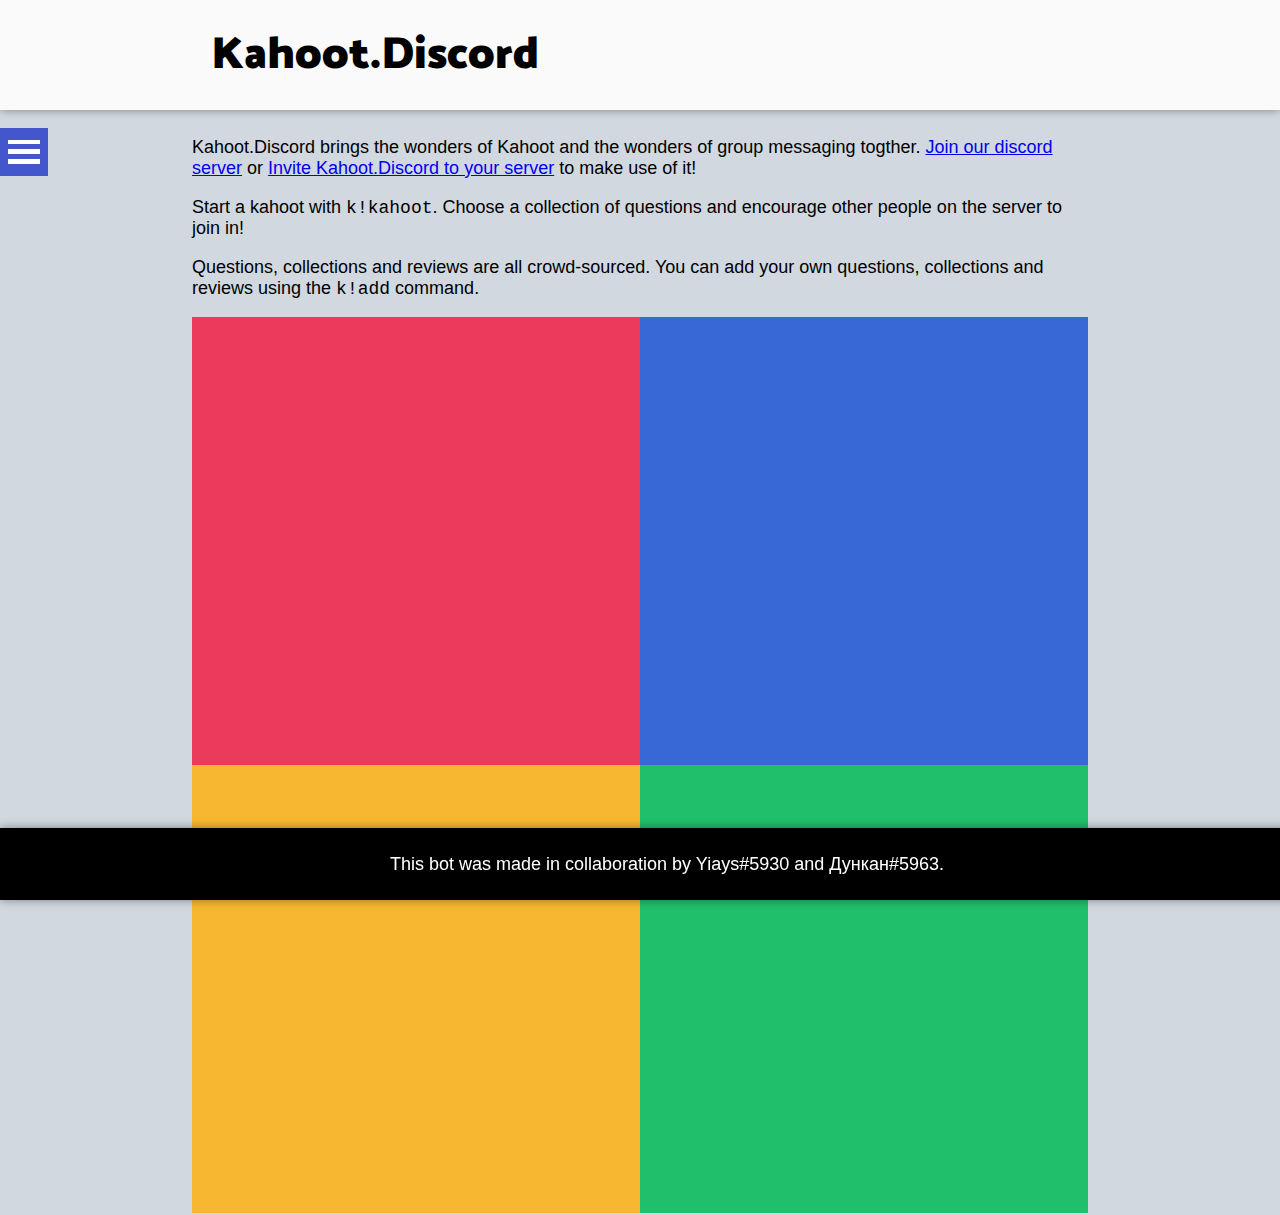
<file: web/index.html>
<!DOCTYPE html PUBLIC "-//W3C//DTD XHTML 1.0 Transitional//EN" "http://www.w3.org/TR/xhtml1/DTD/xhtml1-transitional.dtd">
<html xmlns="http://www.w3.org/1999/xhtml" xml:lang="en" lang="en">
	<head>
		<title>Home - Kahoot.Discord</title>
		<meta http-equiv="Content-Type" content="text/html; charset=utf-8" />
		<meta name="description" content="Play your favourite quiz game in Discord!" />
		<meta name="keywords" content="kahoot trivia quiz discord bot chatbot" />
		<meta name="robots" content="index,follow" />
		<meta name="viewport" content="width=device-width, initial-scale=1">
		<link rel="stylesheet" type="text/css" href="main.css?v=6" />
		<script src="https://ajax.googleapis.com/ajax/libs/jquery/3.3.1/jquery.min.js"></script>
	</head>

	<body>
		<style>.yiayscomparent{font-size:16px;position:fixed;left:0;top:8em;transition: 0.4s;color:#fff;font-family:sans-serif;font-weight:400;z-index: 100000;}.yiayscomparent.active{left:10em;}.yiayscomparent>.toggle{display: block;width:3em;height:3em;cursor: pointer;background:rgb(68,86,204);}.yiayscomparent>.toggle>span{position: absolute; left: 0.5em; top: 0.35em;width: 2em;height: 0.3em;background-color: #fff;margin: 6px 0;transition: 0.4s;}.yiayscomparent>.toggle>span:nth-child(2){top:0.95em;}.yiayscomparent>.toggle>span:last-child{top:1.55em;}.yiayscomparent.active>.toggle> span:first-child{top:0.275em;-webkit-transform: rotate(-45deg) translate(-9px, 7px);transform: rotate(-45deg) translate(-9px, 7px);}.yiayscomparent.active>.toggle>span:nth-child(2){opacity: 0;}.yiayscomparent.active>.toggle>span:last-child{top:1.625em;-webkit-transform: rotate(45deg) translate(-8px, -7px);transform: rotate(45deg) translate(-8px, -7px);}.yiayscomparent>.menu{position:absolute;top:0;left:-10em;width:10em;background:#fff;}.yiayscomparent>.menu>a{display:block;padding:0em 1em;line-height:1em;color:#000!important;text-decoration:none!important;opacity:0.8;transition: 0.4s;height:0em;box-sizing:initial;}.yiayscomparent.active>.menu>a{height:1em;padding:1em 1em;}.yiayscomparent>.menu>a:hover{opacity:1;}</style><div class="yiayscomparent"><div class="toggle" onclick="this.parentElement.classList.toggle('active');"><span></span><span></span><span></span></div><div class="menu"><a style="background:rgb(68,86,204);color:#fff!important;height:1em!important;padding:1em 1em!important;" href="https://yiays.com">Home</a><a style="background:rgb(68,86,204);background:linear-gradient(45deg,rgba(68,86,204,0.5)0%,rgba(12,131,167,0.5)100%);" href="https://merely.yiays.com">Merely</a><a style="background:rgb(247,183,49);background:linear-gradient(45deg,rgba(247,183,49,0.5)0%,rgba(235,59,90,0.5)100%);" href="https://kahoot.yiays.com">KahootBot</a><a style="background:rgb(52,90,100);background:linear-gradient(225deg,rgba(90,180,190,0.5)0%,rgba(45,80,90,0.5)100%);" href="https://yiays.com/blog/confession-bot-a-side-project">ConfessionBot</a><a style="background:rgb(123,176,223);background:linear-gradient(225deg,rgba(238,238,238,0.5)0%,rgba(123,176,223,0.5)70%);" href="https://yiays.com/blog">Projects</a></div></div>
		<header>
			<div class="wrapper">
				<h1>Kahoot.Discord</h1>
			</div>
		</header>
		<div class="wrapper">
			<div class="content">
				<p>Kahoot.Discord brings the wonders of Kahoot and the wonders of group messaging togther. <a href="https://discord.gg/f6TnEJM">Join our discord server</a> or <a href="#">Invite Kahoot.Discord to your server</a> to make use of it!</p>
				<p>Start a kahoot with <code>k!kahoot</code>. Choose a collection of questions and encourage other people on the server to join in!</p>
				<p>Questions, collections and reviews are all crowd-sourced. You can add your own questions, collections and reviews using the <code>k!add</code> command.</p>
				<div class="quadparent">
					<div class="top left quadrant red"><div class='square-space'></div></div>
					<div class="top right quadrant blue"><div class='square-space'></div></div>
					<div class="bottom left quadrant yellow"><div class='square-space'></div></div>
					<div class="bottom right quadrant green"><div class='square-space'></div></div>
				</div>
			</div>
		</div>
		<footer>
			<div class="wrapper">
				<p>This bot was made in collaboration by Yiays#5930 and Дункан#5963.</p>
			</div>
		</footer>
	</body>
</html>
</file>
<file: web/main.css>
@import url('https://fonts.googleapis.com/css?family=Catamaran:900');

html,body{
	font-family: Roboto,Calibri, sans-serif;
	font-size:18px;
	background-color:#d1d8e0;
	margin:0;
}
h1,h2,h3,h4,h5,h6{
	font-family: 'Catamaran', sans-serif;
	font-weight:900;
	margin: 0;
}
h1{
	font-size:2.5em;
}
header,footer{
	background-color:#fafafa;
	margin:0;
	padding:1em 1.5em;
	box-shadow:0 0 0.5em 0 rgba(0,0,0,0.4);
	z-index:1000;
	min-height:2em;
}
footer{
	background-color: #000;
    bottom: 0;
    color: #fff;
    position: fixed;
    width: 100%;
}

footer p {
    transform: translate(-50%, -50%);
    margin-right: -50%;
    left: 50%;
    position: absolute;
}

.hidden{
    position: absolute;
    left: 500vw;
}
.dummy-em{
    height: 10.05em;
}

.score,.streak,.username{
	float:right;
	background:#fff;
	color:#111;
	padding:0.25em;
	border-radius:0.25em;
}
.streak{
	background:#eb3b5a;
	color:#fff;
	margin-left:0.5em;
	font-size:0.75em;
}
.username{
	position:relative;
	top:-2em;
	box-shadow:0 0 0.1em 0.1em rgba(0,0,0,0.4);
}

.wrapper{
	padding-left:15%;
	padding-right:15%;
}

@media only screen and (max-width: 768px) {
	.wrapper{
		padding-left:5%;
		padding-right:5%;
	}
	.username{
		top:0;
		z-index:1001;
	}
	header h1{
		text-align:center;
	}
}
@media only screen and (max-height:350px) {
	header{
		display:none;
	}
	.dummy-em{
		height:4em;
	}
}

.content{
	padding-top:0.5em;
	padding-bottom:1em;
}

.green{
	background-color:#20bf6b;
}
.yellow{
	background-color:#f7b731;
}
.blue{
	background-color:#3867d6;
}
.red{
	background-color:#eb3b5a;
}
.correct.green{
	background-color:#15d33b !important;
}
.correct.yellow{
	background-color:#e8ca20 !important;
}
.correct.blue{
	background-color:#2985db !important;
}
.correct.red{
	background-color:#db311e !important;
}
.dead>.green:not(.chosen){
	background-color:#5ca57f;
}
.dead>.yellow:not(.chosen){
	background-color:#d8b66e;
}
.dead>.blue:not(.chosen){
	background-color:#6a86c9;
}
.dead>.red:not(.chosen){
	background-color:#ce697b;
}

.quadparent{
	position:relative;
	width: 100%;
	height:15em;
}
.quadparent.live > .quadrant{
	cursor:pointer;
}

.fullscreen .quadrant {
	position: absolute;
	height: 50%;
}

.fullscreen .quadrant:before {
	position: absolute;
	height: 50%;
	padding-top: 33%;
}

.quadrant{
	float:left;
	position: relative;
	width: 50%;
	overflow: hidden;
	transition: background-color 250ms;
	text-align: center;
	vertical-align: middle;
	line-height: 100%;
	font-size:5em;
	color:white;
}
.quadrant:before{
	content: "";
    display: inline-block;
    padding-top: 100%;
}
.square-space{
    position:  absolute;
    top: 0;
    left: 0;
    bottom: 0;
    right: 0;
    color: white;
    text-align: center;
}
.quadrant.left{
	left:0;
}
.quadrant.right{
	right:0;
}
.quadrant.top{
	top:0;
}
.quadrant.bottom{
	bottom:0;
}

#countdown{
  position: absolute;
  top:50%;
  bottom:50%;
  left:50%;
  right:50%;
  overflow:visible;
  z-index:800;
}
#countdown-number{
	position:absolute;
	width:100%;
	margin-left:-10px;
  color: black;
  display: inline-block;
  text-align: center;
  line-height:38px;
  z-index:801;
}

.leaderboard{
	position:fixed;
    z-index:1100;
    margin:auto;
    height:20em;
	min-width:16em;
	transition:top 0.25s ease;
    top:250%;
    left:50%;
    bottom:50%;
    transform:translateX(-50%);
    background:#ddd;
    padding:1em 2em;
    border-radius:1em;
    box-shadow:rgba(0,0,0,0.3) 0 0.25em 1em;
	border-width:0.2em;
	border-style:solid;
	border-top-color:#20bf6b;
	border-right-color:#f7b731;
	border-bottom-color:#3867d6;
	border-left-color:#eb3b5a;
}
.leaderboard table{
	width:100%;
}
.leaderboard table th{
	font-size:0.5em;
	text-align:left;
}
.leaderboard table tr:nth-child(odd){
	background:#ccc;
}
.leaderboard table tr:first-child{
	background:#bbb;
}

svg{
  transform: rotateY(-180deg) rotateZ(-90deg);
  width:60px;
  height:60px;
  position:relative;
  left:-30px;
  top:-12px;
}
svg circle:first-child{
	stroke:none;
	fill:#fff;
	opacity:0.5;
}
svg circle:last-child{
  stroke-dasharray: 128px;
  stroke-dashoffset: 0px;
  stroke-linecap: round;
  stroke-width: 4px;
  stroke: white;
  fill: none;
}
@keyframes countdown{
  from{
    stroke-dashoffset: 0px;
  }
  to{
    stroke-dashoffset: 128px;
  }
}
</file>
